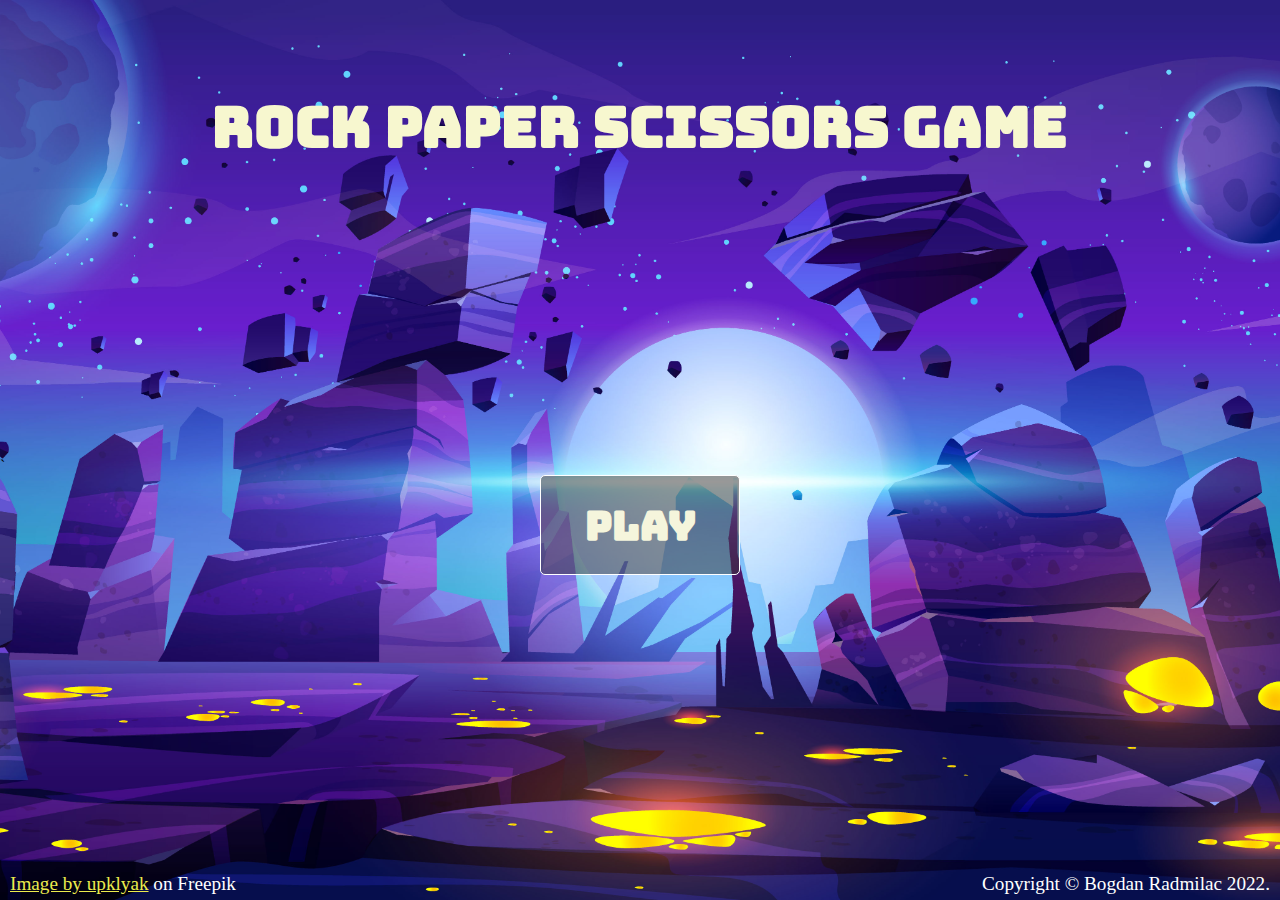
<file: index.html>
<!DOCTYPE html>
<html lang="en">
<head>
    <meta charset="UTF-8">
    <meta http-equiv="X-UA-Compatible" content="IE=edge">
    <meta name="viewport" content="width=device-width, initial-scale=1.0">
    <link rel="preconnect" href="https://fonts.googleapis.com">
    <link rel="preconnect" href="https://fonts.gstatic.com" crossorigin>
    <link href="https://fonts.googleapis.com/css2?family=Bungee&display=swap" rel="stylesheet">
    <link rel="stylesheet" type="text/css" href="./styles/style.css">
    <title>Rock Paper Scissors</title>
</head>
<body>
    <h1 class="title">Rock Paper Scissors Game</h1>`
    <a class="btnLink">
        <button onclick="window.open('play.html','_self');" class="btnPlay">
            Play
          </button>
    </a>

    <footer>
        <div><a href="https://www.freepik.com/free-vector/space-game-background-neon-night-alien-landscape_7671274.htm#query=game%20background&position=11&from_view=keyword">Image by upklyak</a> on Freepik</div>
        <p>Copyright &copy; Bogdan Radmilac 2022.</p>
    </footer>
</body>
</html>
</file>
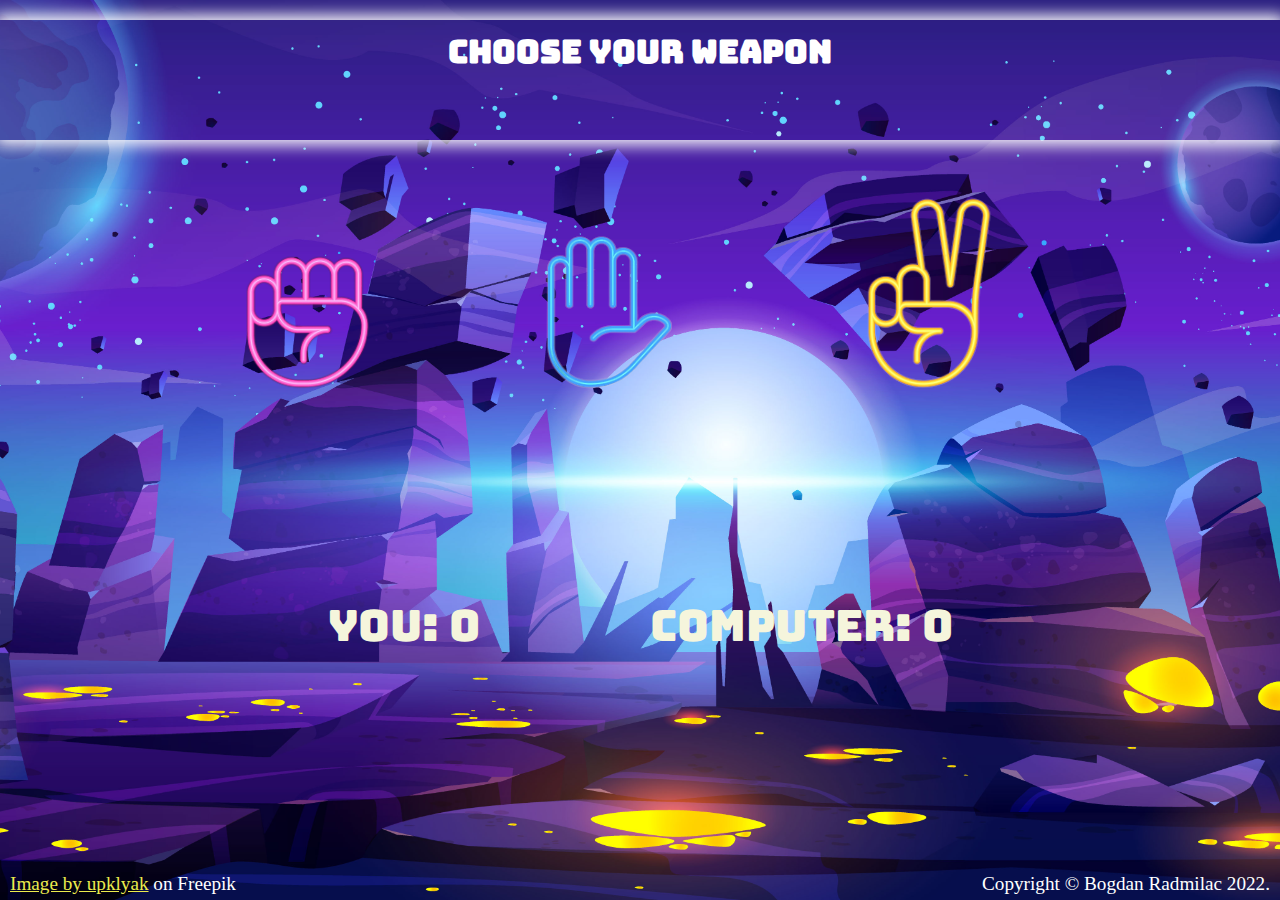
<file: play.html>
<!DOCTYPE html>
<html lang="en">
<head>
    <meta charset="UTF-8">
    <meta http-equiv="X-UA-Compatible" content="IE=edge">
    <meta name="viewport" content="width=device-width, initial-scale=1.0">
    <link rel="preconnect" href="https://fonts.googleapis.com">
    <link rel="preconnect" href="https://fonts.gstatic.com" crossorigin>
    <link href="https://fonts.googleapis.com/css2?family=Bungee&display=swap" rel="stylesheet">
    <link rel="stylesheet" type="text/css" href="./styles/play.css">
    <title>Rock Paper Scissors</title>
</head>
<body>
    <h3 class="header">CHOOSE YOUR WEAPON</h3>
    <div class="flexContainer">
        <div class="rockContainer">
            <img src="./images/rock.png" alt="rock picture" class="rockPic">
        </div>
    
        <div class="paperContainer">
            <img src="./images/paper.png" alt="paper picture" class="paperPic">
        </div>
    
        <div class="scissorsContainer">
            <img src="./images/scissors.png" alt="scissors picture" class="scissorsPic">
        </div>
    </div>
    
    <div class="popup">
        <h2>GOOD GAME!</h2>
        <div class="flexPopUp">
            <p>You: <span class="playerScorePopUp"></span></p>
            <p>Computer: <span class="computerScorePopUp"></span></p>
        </div>
        <p class="resultPopUp">RESULT OF THE GAME</p>
        <button class="btnPopUp">Try again</button>
    </div>

    <div class="resultContainer">
        <div class="playerSel">You: 0</div>
        <div class="computerSel">Computer: 0</div>
    </div>
    <div class="result"></div>

    <div id="overlay"></div>



    <footer>
        <div><a href="https://www.freepik.com/free-vector/space-game-background-neon-night-alien-landscape_7671274.htm#query=game%20background&position=11&from_view=keyword">Image by upklyak</a> on Freepik</div>
        <p>Copyright &copy; Bogdan Radmilac 2022.</p>
    </footer>

    <script src="script.js"></script>
</body>
</html>
</file>
<file: styles/style.css>
*{
    padding: 0;
    margin: 0;
    box-sizing: border-box;
}
body{
    background-image: url("../images/background.jpg");
    background-size: cover;
    background-position: bottom;
    background-repeat: no-repeat;
    min-height: 100vh;
    display: flex;
    flex-direction: column;
}

.title{
    color: rgb(247, 247, 207);
    font-size: 3.5rem;
    text-align: center;
    margin-top: 90px;
    flex-grow: 1;
    font-family: Bungee, "serif";
    animation: neonize 1s ease-in-out infinite alternate;

}

@keyframes neonize{ /*neon animation*/
    from{
        text-shadow: 
        0 0 3px #fff,
        0 0 8px #fff,
        0 0 25px #ff319b,
        0 0 44px #ff319b,
        0 0 65px #ff319b,
        0 0 80px #ff319b;
    }
    to{
        text-shadow: 
        0 0 2px #fff,
        0 0 5px #fff,
        0 0 15px #ff319b,
        0 0 25px #ff319b,
        0 0 35px #ff319b,
        0 0 45px #ff319b;
    }
}

.btnLink{
    flex-grow: 1;
    display: flex;
    justify-content: center;
    text-decoration: none;
}
.btnPlay{
    font-size: 2.5rem;
    width: 200px;
    height: 100px;
    color: beige;
    text-transform: uppercase;
    font-weight:900;
    cursor: pointer;
    background-color: rgb(51, 50, 50, 0.5);
    border: 1.5px solid white;
    border-radius: 5px;
    font-family: Bungee, "serif";
}
.btnPlay:hover{
    transform: scale(1.2);
    box-shadow: 0 0 15px 15px rgb(159, 54, 245);
}

footer{
    color: white;
    display: flex;
    justify-content: space-between;
    margin: 5px 10px;
    font-size: 1.2rem;
}
footer a{
    color: rgb(235, 235, 77);
}
</file>
<file: styles/play.css>
*{
    padding: 0;
    margin: 0;
    box-sizing: border-box;
}
body{
    background-image: url("../images/background.jpg");
    background-size: cover;
    background-position: bottom;
    background-repeat: no-repeat;
    min-height: 100vh;
    display: flex;
    flex-direction: column;

}
.header{
    margin-top: 20px;
    text-align: center;
    color: white;
    box-shadow: 0 0 15px 5px rgb(252, 252, 252);
    font-size: 2rem;
    padding: 10px;
    font-family: Bungee, "serif";
    flex-grow: 1;
}
img{
    height: 310px;
    width: auto;
    cursor: pointer;
}
.flexContainer{
    margin-top: 50px;
    margin-bottom: 15px;

    display: flex;
    justify-content: center;
    align-items: flex-start;
    gap: 120px;
    flex-grow: 1;
}
.rockPic:hover{
    transform: scale(1.1);
    box-shadow: 0 0 30px 10px rgb(255, 58, 9);
}
.paperPic:hover{
    transform: scale(1.1);
    box-shadow: 0 0 30px 10px rgb(0, 178, 248);
}
.scissorsPic:hover{
    transform: scale(1.1);
    box-shadow: 0 0 30px 10px rgb(218, 218, 48);
}
.resultContainer{
    flex-grow: 1;

    display: flex;
    justify-content: center;
    gap: 130px;

    margin-bottom: 30px;
}
.playerSel, .computerSel{
    font-size: 2.7rem;
    color: beige;
    font-family: Bungee, "serif";
    padding: 20px;
}
.result{
    flex-grow: 1;
    font-size: 2.6rem;
    color: beige;
    text-decoration:wavy;
    font-family: Bungee, "serif";
    text-align: center;
    margin-bottom: 50px;
}
.popup{
    position: fixed;
    top: 50%;
    left: 50%;
    transform: translate(-50%,-50%);
    font-family: Bungee, "serif";

    border: 2px solid white;
    padding: 22px;
    color: beige;
    background-color: rgba(43, 41, 41, 0.9);
    z-index: 10;
    font-size: 2.6rem;

    display: flex;
    flex-direction: column;
    gap: 50px;

    width: 600px;
    max-width: 80%;
    border-radius: 15px;

    visibility: hidden;

}
.popup h2{
    text-align: center;
}
.flexPopUp{
    display: flex;
    justify-content: center;
    align-items: center;
    gap: 100px;
}
.resultPopUp{
    text-align: center;
}
.btnLink{
    align-self: center;
}
.btnPopUp{
    border: 1px solid beige;
    border-radius: 5px;
    padding: 13px 7px;
    background-color: rgba(181, 125, 219, 0.3);
    color: beige;
    width: 150px;
    font-size: 1.3rem;
    text-transform: uppercase;
    font-family: Bungee, "serif";
    cursor: pointer;
    align-self: center;
}
.btnPopUp:hover{
    transform: scale(1.1);
    box-shadow: 0 0 15px 5px rgb(193, 124, 240);
}

#overlay{
    position: fixed;
    top: 0;
    left: 0;
    right: 0;
    bottom: 0;
    background-color: rgba(0, 0, 0, 0.4);
    visibility: hidden;
}
footer{
    color: white;
    display: flex;
    justify-content: space-between;
    margin: 5px 10px;
    font-size: 1.2rem;
}
footer a{
    color: rgb(235, 235, 77);
}
</file>
